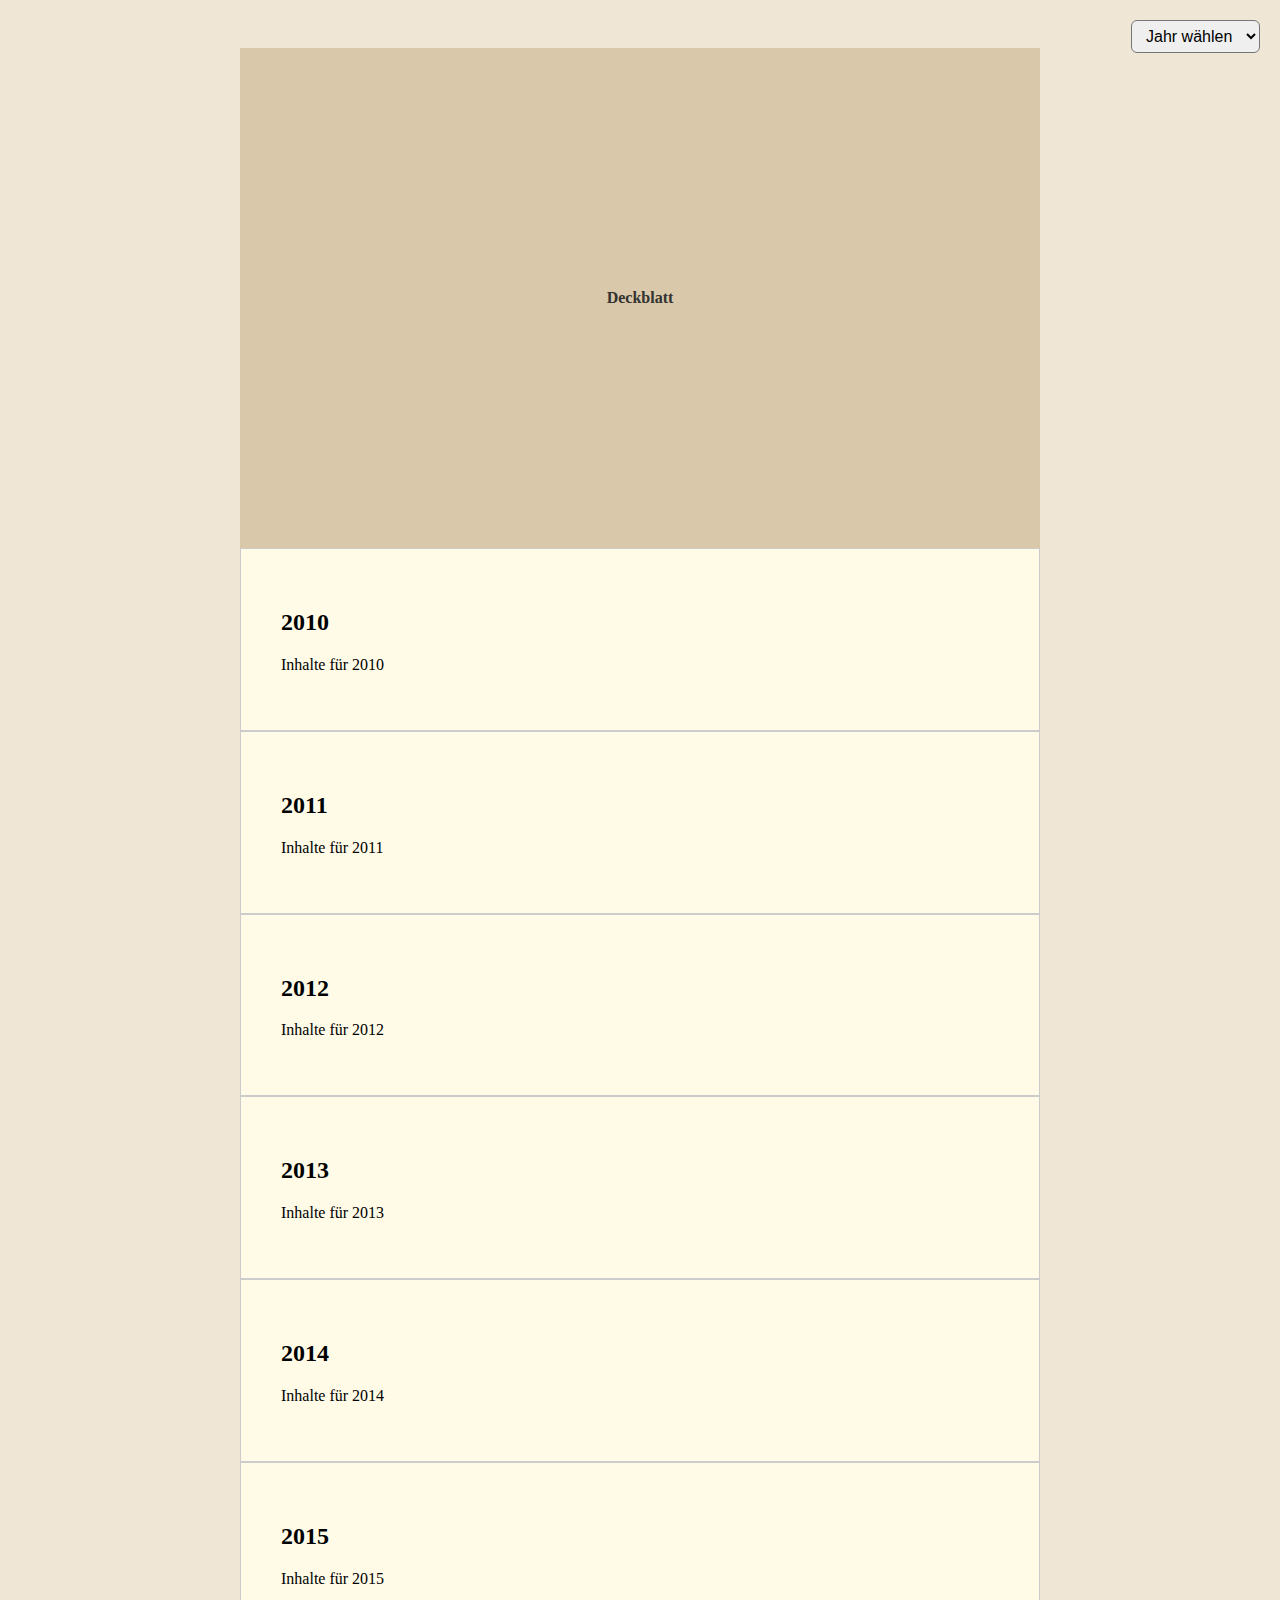
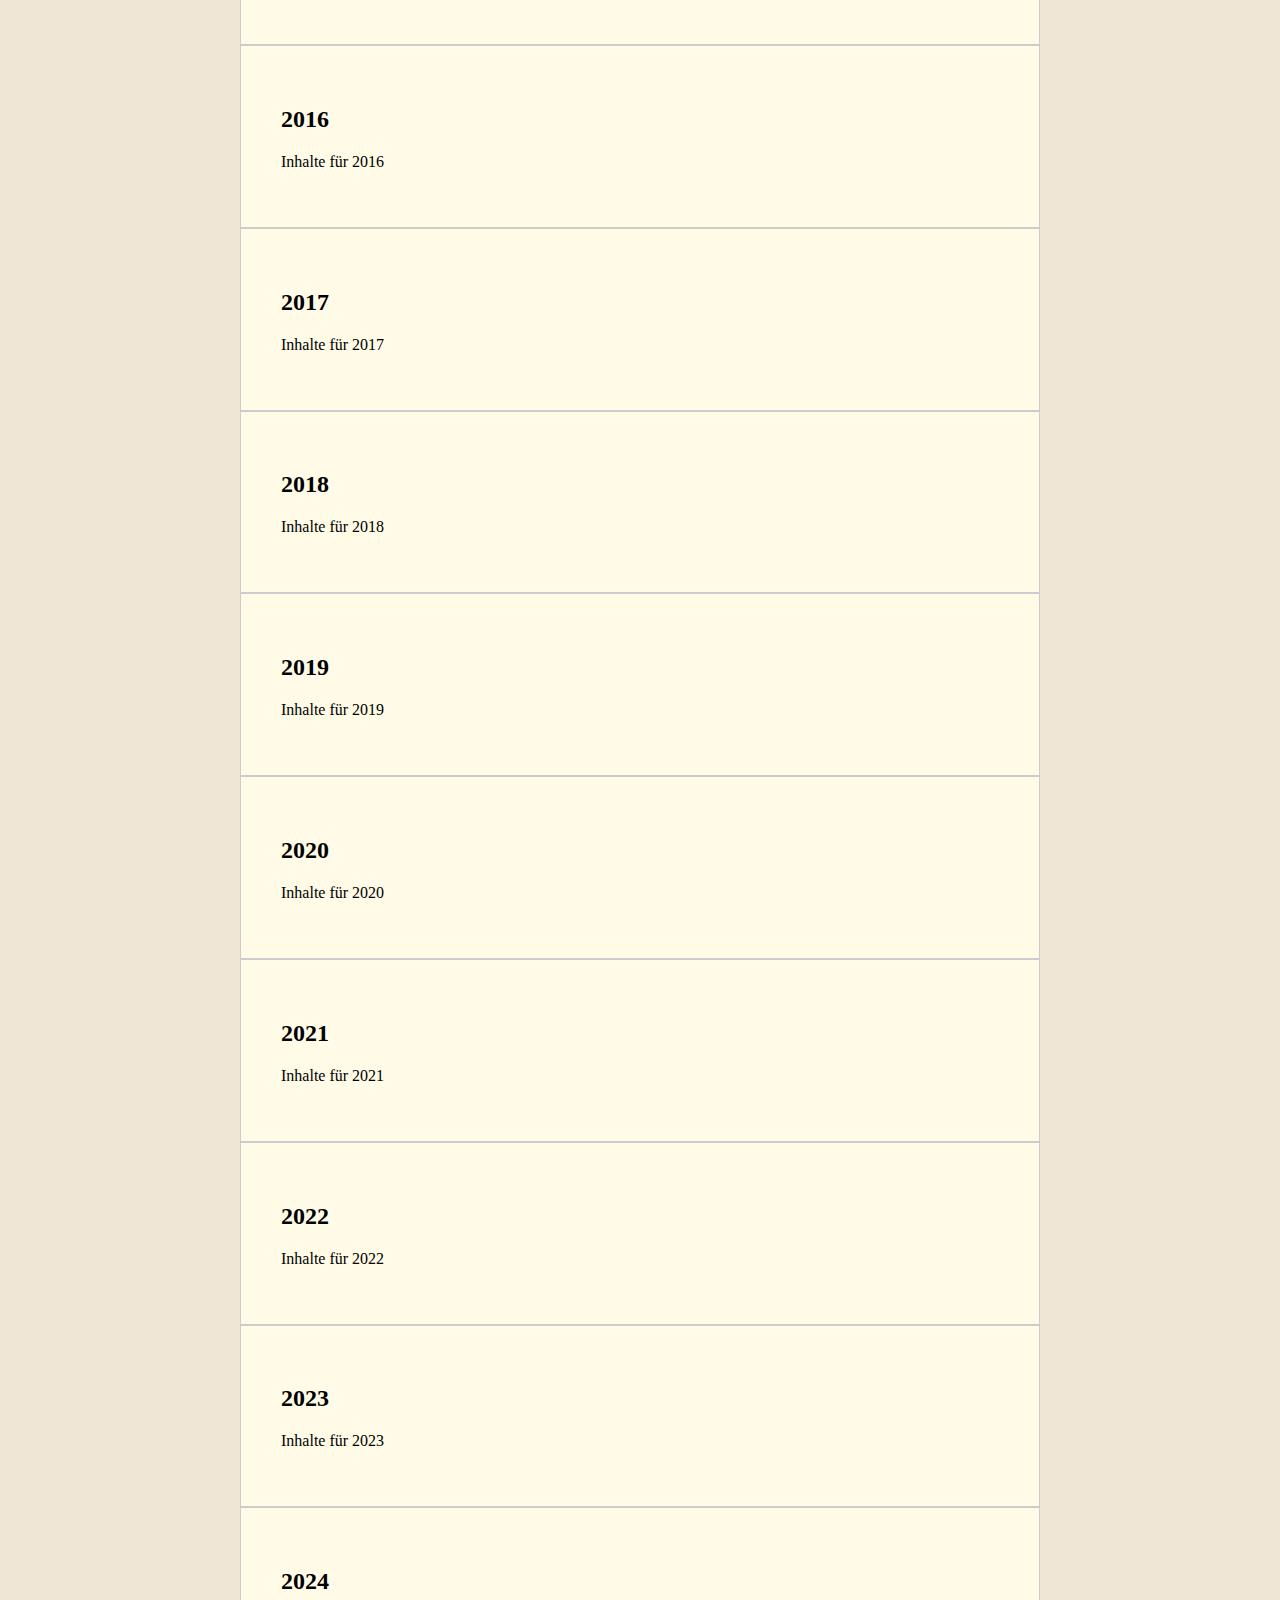
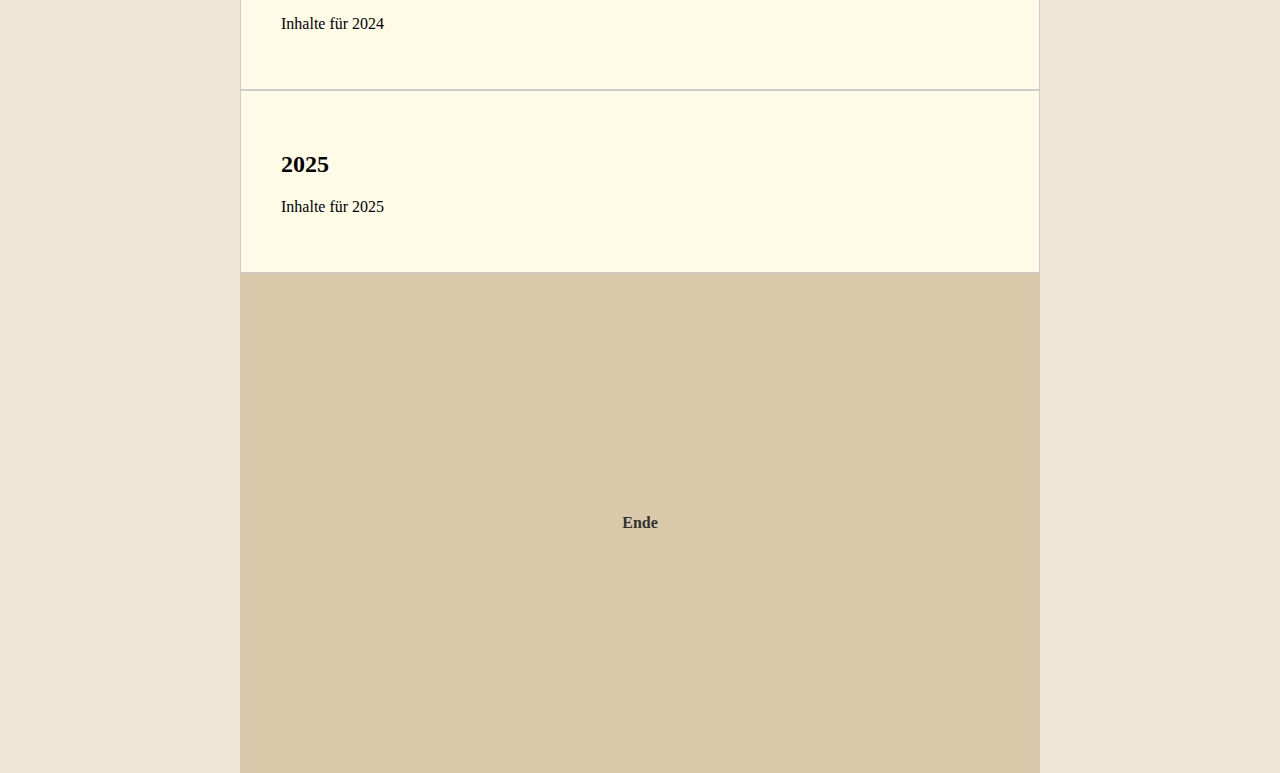
<file: index.html>
<!DOCTYPE html>
<html lang="de">
<head>
  <meta charset="UTF-8" />
  <meta name="viewport" content="width=device-width, initial-scale=1.0" />
  <title>Familienbuch</title>
  <link rel="stylesheet" href="style.css" />
</head>
<body>
  <div class="menu">
    <select onchange="goToYear(this.value)">
      <option disabled selected>Jahr wählen</option>
      <!-- Jahrgänge 2010–2025 -->
      <option value="2">2010</option>
      <option value="3">2011</option>
      <option value="4">2012</option>
      <option value="5">2013</option>
      <option value="6">2014</option>
      <option value="7">2015</option>
      <option value="8">2016</option>
      <option value="9">2017</option>
      <option value="10">2018</option>
      <option value="11">2019</option>
      <option value="12">2020</option>
      <option value="13">2021</option>
      <option value="14">2022</option>
      <option value="15">2023</option>
      <option value="16">2024</option>
      <option value="17">2025</option>
    </select>
  </div>

  <script src="https://code.jquery.com/jquery-3.6.0.min.js"></script>
  <script src="turn.min.js"></script>
  <script src="turn-init.js"></script>
</body>
</html>
</file>
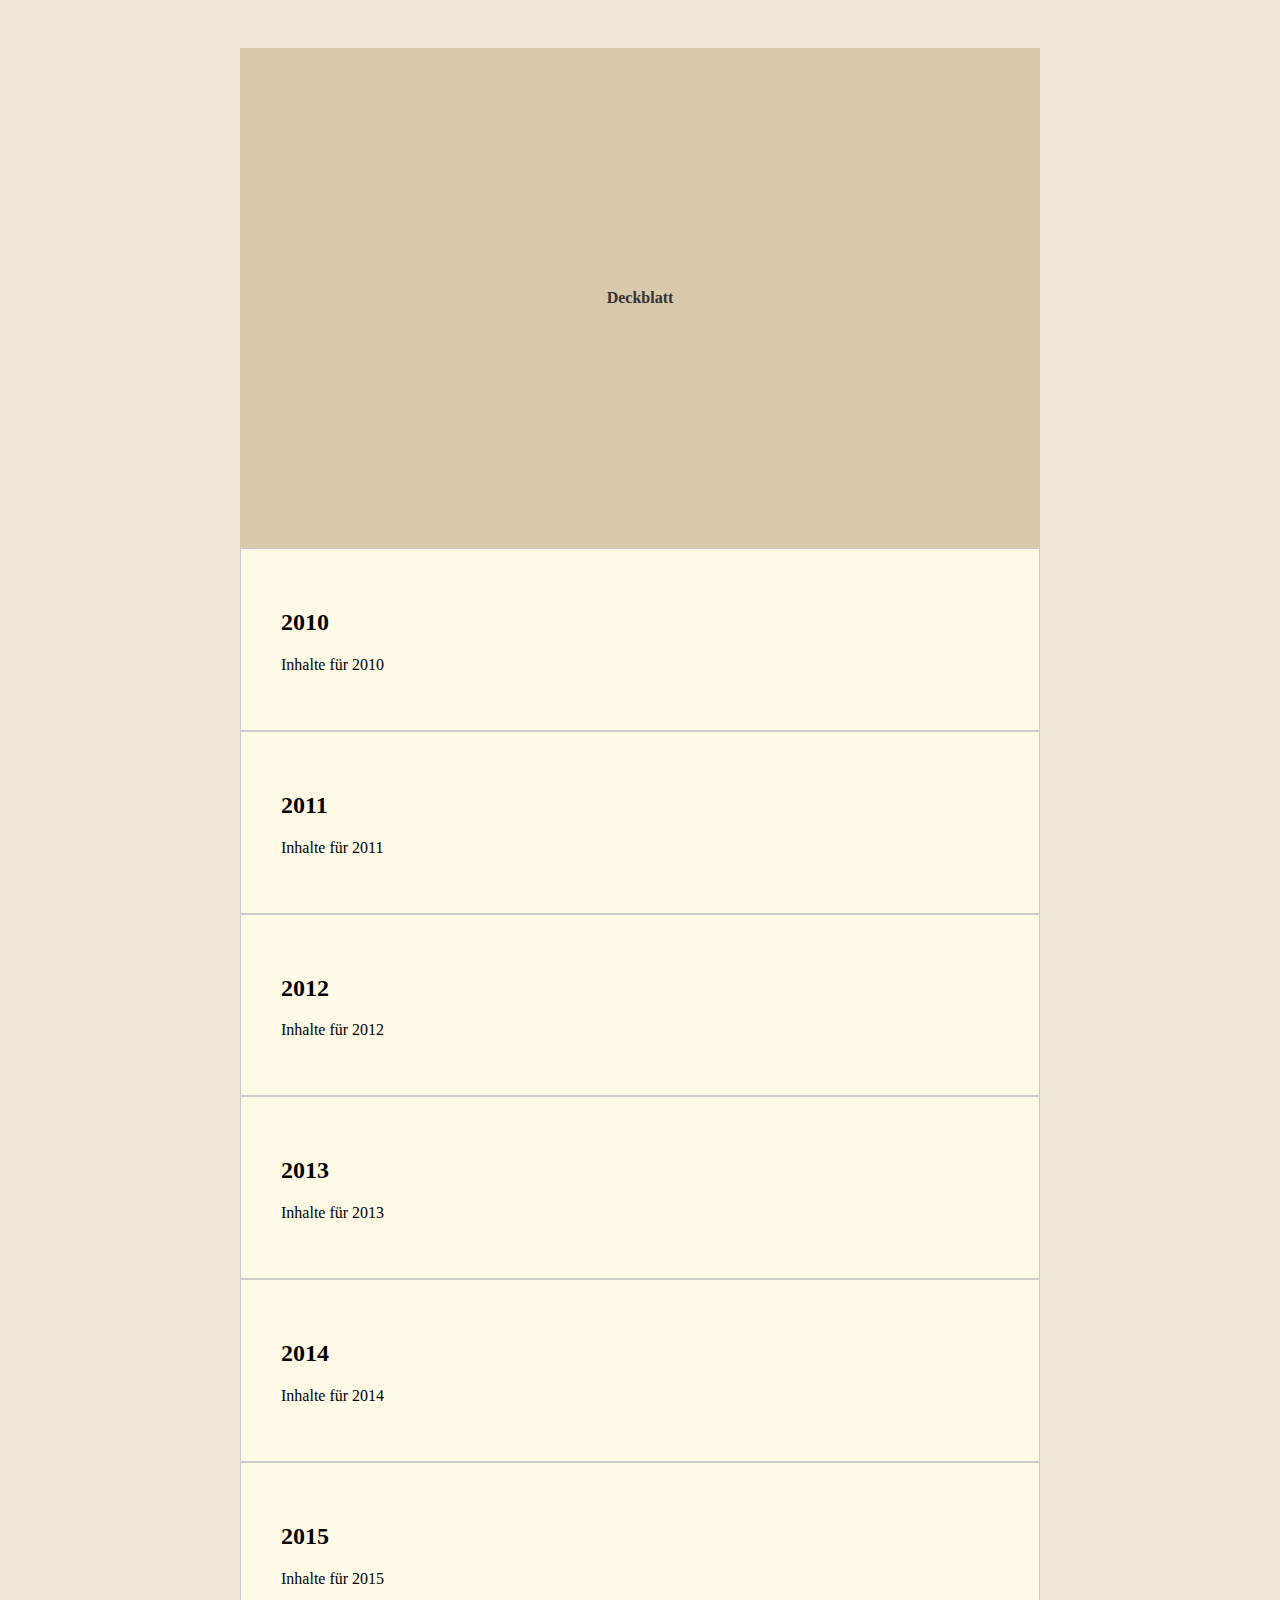
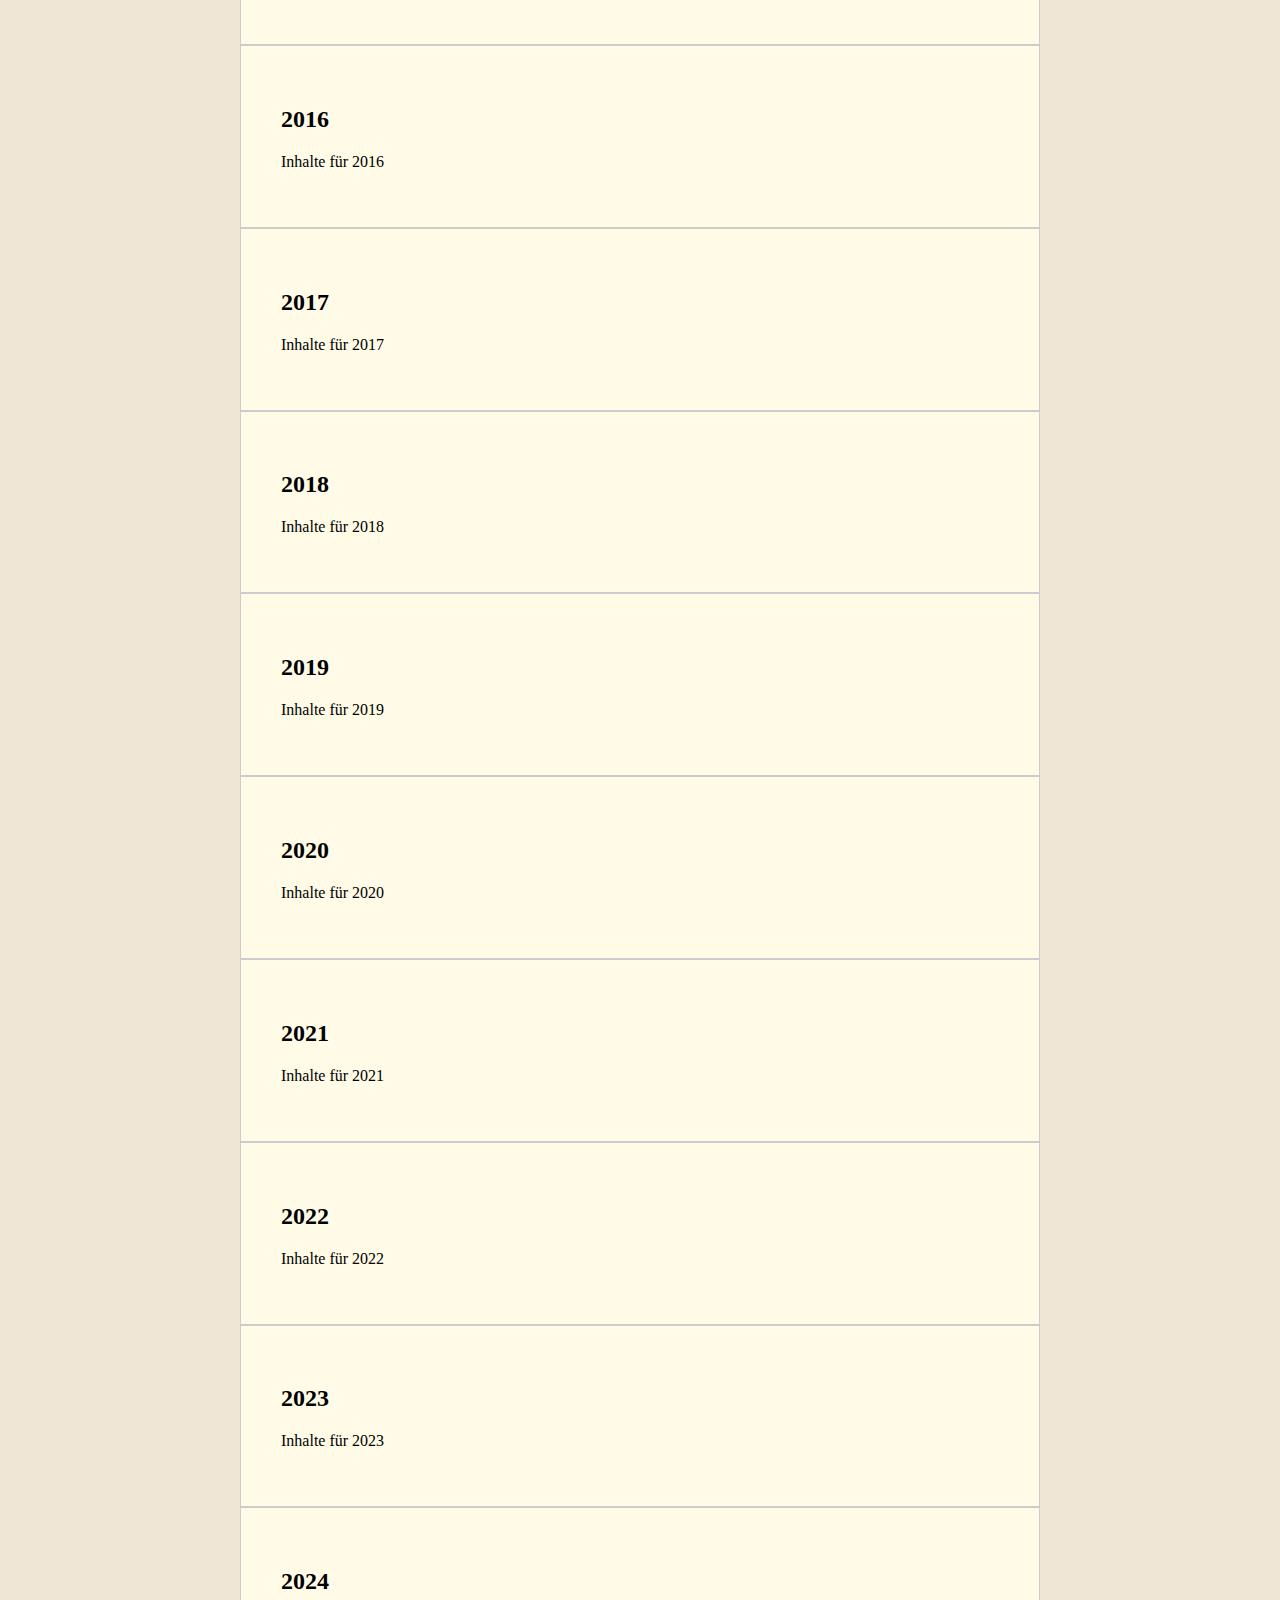
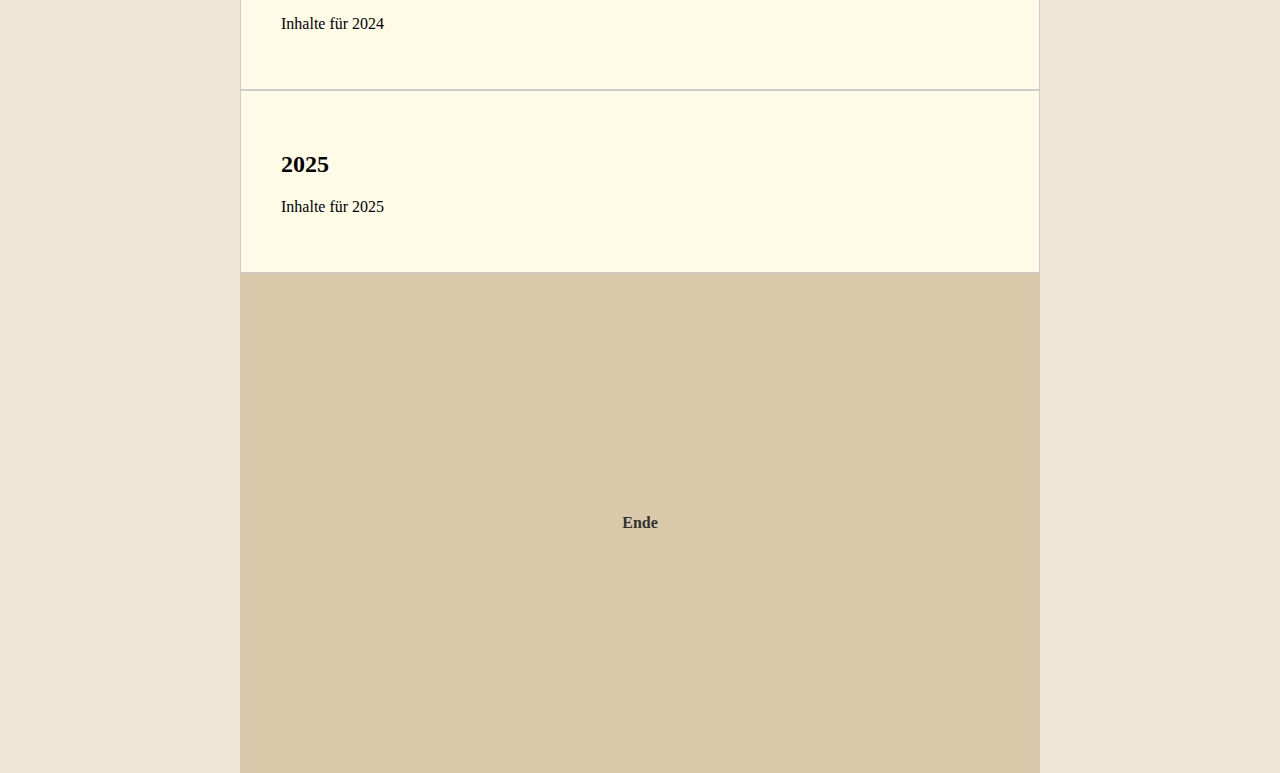
<file: index-1.html>
<!DOCTYPE html>
<html lang="de">
<head>
  <meta charset="UTF-8" />
  <meta name="viewport" content="width=device-width, initial-scale=1.0" />
  <title>Familienbuch</title>
  <link rel="stylesheet" href="style.css" />
</head>
<body>
  <!-- Das Flipbook wird per JS erzeugt -->

  <script src="https://code.jquery.com/jquery-3.6.0.min.js"></script>
  <script src="turn.min.js"></script>
  <script src="turn-init.js"></script>
</body>
</html>
</file>
<file: style.css>
body {
  background: #f0e6d6;
  font-family: Georgia, serif;
  display: flex;
  justify-content: center;
  padding: 40px;
}

#flipbook {
  width: 800px;
  height: 500px;
}

#flipbook .page {
  background: #fffbe7;
  border: 1px solid #ccc;
  padding: 40px;
  box-sizing: border-box;
}

#flipbook .hard {
  background: #d9c8a9;
  color: #333;
  font-weight: bold;
  text-align: center;
  line-height: 500px;
}

.menu {
  position: fixed;
  top: 20px;
  right: 20px;
  z-index: 1000;
}

.menu select {
  padding: 6px 10px;
  font-size: 16px;
  border-radius: 6px;
}
</file>
